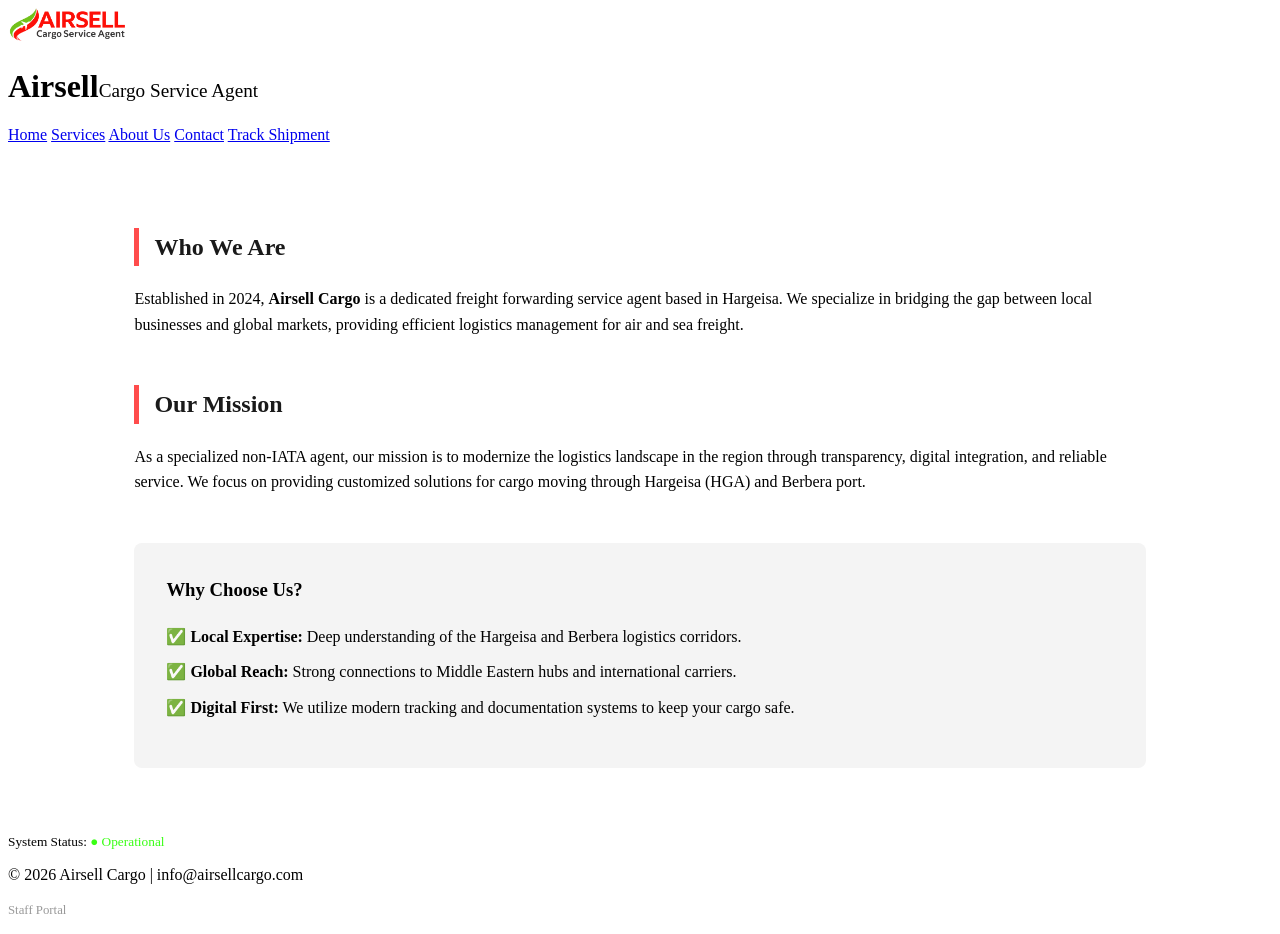
<file: about.html>
<!DOCTYPE html>
<html lang="en">
<head>
  <meta charset="UTF-8">
  <meta name="viewport" content="width=device-width, initial-scale=1.0">
  <title>About Us | Airsell Cargo</title>
  <link rel="stylesheet" href="style.css">
</head>
<body>
  <header>
    <div class="logo-area">
      <img src="logo.png" alt="Airsell Cargo Logo" width="120">
      <h1>Airsell<span style="font-weight: normal; font-size: 0.6em;">Cargo Service Agent</span></h1>
    </div>
    <nav>
      <a href="index.html">Home</a>
      <a href="services.html">Services</a>
      <a href="about.html">About Us</a>
      <a href="#contact">Contact</a>
      <a href="https://www.cargo.ethiopianairlines.com/" target="_blank" class="track-link">Track Shipment</a>
    </nav>
  </header>

  <section class="about-content" style="padding: 4em 10%; line-height: 1.6;">
    <h2 style="color: #1A1A1A; border-left: 5px solid #FF4C4C; padding-left: 15px;">Who We Are</h2>
    <p>Established in 2024, <strong>Airsell Cargo</strong> is a dedicated freight forwarding service agent based in Hargeisa. We specialize in bridging the gap between local businesses and global markets, providing efficient logistics management for air and sea freight.</p>

    <h2 style="color: #1A1A1A; border-left: 5px solid #FF4C4C; padding-left: 15px; margin-top: 2em;">Our Mission</h2>
    <p>As a specialized non-IATA agent, our mission is to modernize the logistics landscape in the region through transparency, digital integration, and reliable service. We focus on providing customized solutions for cargo moving through Hargeisa (HGA) and Berbera port.</p>

    <div style="background: #f4f4f4; padding: 2em; margin-top: 3em; border-radius: 8px;">
        <h3 style="margin-top: 0;">Why Choose Us?</h3>
        <ul style="list-style: none; padding: 0;">
            <li style="margin-bottom: 10px;">✅ <strong>Local Expertise:</strong> Deep understanding of the Hargeisa and Berbera logistics corridors.</li>
            <li style="margin-bottom: 10px;">✅ <strong>Global Reach:</strong> Strong connections to Middle Eastern hubs and international carriers.</li>
            <li style="margin-bottom: 10px;">✅ <strong>Digital First:</strong> We utilize modern tracking and documentation systems to keep your cargo safe.</li>
        </ul>
    </div>
  </section>

  <div class="system-status">
    <small>System Status: <span style="color: #39FF14;">● Operational</span></small>
  </div>

  <footer>
    <p>© 2026 Airsell Cargo | info@airsellcargo.com</p>
    <p><a href="https://github.com/Airsell-Cargo/airsell-web-portal/wiki" style="color: #999; text-decoration: none; font-size: 0.8em;">Staff Portal</a></p>
  </footer>
</body>
</html>
</file>
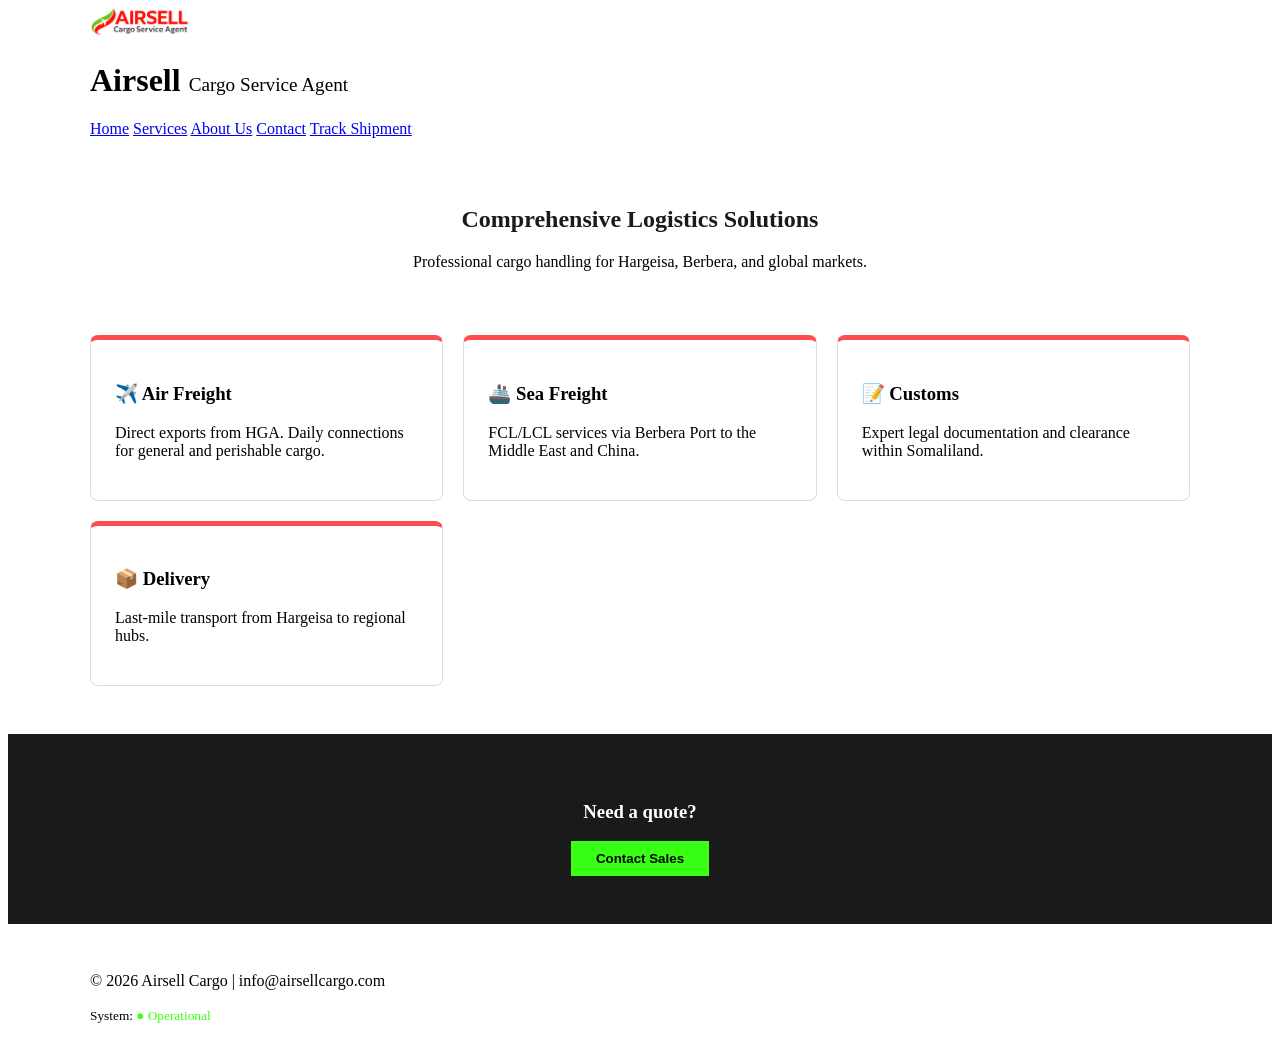
<file: services.html>
<!DOCTYPE html>
<html lang="en">
<head>
  <meta charset="UTF-8">
  <meta name="viewport" content="width=device-width, initial-scale=1.0">
  <title>Services | Airsell Cargo</title>
  <link rel="stylesheet" href="style.css">
  <style>
    /* Add this to keep the page size 'proper' */
    .container {
      max-width: 1100px;
      margin: 0 auto;
      padding: 0 20px;
    }
    .service-card {
      border: 1px solid #ddd;
      padding: 1.5rem;
      border-radius: 8px;
      border-top: 5px solid #FF4C4C;
      background: #fff;
    }
  </style>
</head>
<body>

  <header>
    <div class="logo-area container">
      <img src="logo.png" alt="Airsell Cargo Logo" width="100">
      <h1>Airsell <span style="font-weight: normal; font-size: 0.6em;">Cargo Service Agent</span></h1>
    </div>
    <nav class="container">
      <a href="index.html">Home</a>
      <a href="services.html">Services</a>
      <a href="about.html">About Us</a>
      <a href="#contact">Contact</a>
      <a href="https://www.cargo.ethiopianairlines.com/" target="_blank" class="track-link">Track Shipment</a>
    </nav>
  </header>

  <main class="container">
    <section style="text-align: center; padding: 3rem 0;">
      <h2 style="color: #1A1A1A;">Comprehensive Logistics Solutions</h2>
      <p>Professional cargo handling for Hargeisa, Berbera, and global markets.</p>
    </section>

    <section style="display: grid; grid-template-columns: repeat(auto-fit, minmax(280px, 1fr)); gap: 20px; padding-bottom: 3rem;">
      <div class="service-card">
        <h3>✈️ Air Freight</h3>
        <p>Direct exports from HGA. Daily connections for general and perishable cargo.</p>
      </div>
      <div class="service-card">
        <h3>🚢 Sea Freight</h3>
        <p>FCL/LCL services via Berbera Port to the Middle East and China.</p>
      </div>
      <div class="service-card">
        <h3>📝 Customs</h3>
        <p>Expert legal documentation and clearance within Somaliland.</p>
      </div>
      <div class="service-card">
        <h3>📦 Delivery</h3>
        <p>Last-mile transport from Hargeisa to regional hubs.</p>
      </div>
    </section>
  </main>

  <section style="text-align: center; padding: 3rem; background: #1A1A1A; color: white;">
    <h3>Need a quote?</h3>
    <button onclick="location.href='mailto:info@airsellcargo.com'" style="background: #39FF14; padding: 10px 25px; border: none; font-weight: bold; cursor: pointer;">Contact Sales</button>
  </section>

  <footer>
    <div class="container" style="padding: 2rem 0;">
      <p>© 2026 Airsell Cargo | info@airsellcargo.com</p>
      <div class="system-status" style="margin-top: 10px;">
        <small>System: <span style="color: #39FF14;">● Operational</span></small>
      </div>
    </div>
  </footer>

</body>
</html>
</file>
<file: style.css>
:root {
    --brand-red: #D32F2F;
    --brand-yellow: #FBC02D;
    --brand-green: #388E3C;
    --white: #FFFFFF;
    --text-dark: #2C3E50;
}

/* Header Container */
.main-header {
    background-color: var(--white);
    border-bottom: 4px solid var(--brand-red); /* Strong brand line */
    box-shadow: 0 2px 10px rgba(0,0,0,0.1);
    position: sticky;
    top: 0;
    z-index: 1000;
}

.header-container {
    display: flex;
    justify-content: space-between;
    align-items: center;
    max-width: 1200px;
    margin: 0 auto;
    padding: 15px 20px;
}

/* Logo Styling */
.logo__text {
    font-size: 1.6rem;
    font-weight: 800;
    color: var(--brand-red);
    text-transform: uppercase;
}

.logo__sub {
    font-size: 1.6rem;
    font-weight: 300;
    color: var(--text-dark);
}

/* Menu Layout */
.menu {
    display: flex;
    list-style: none;
    gap: 25px;
    margin: 0;
    padding: 0;
}

.menu__link {
    text-decoration: none;
    color: var(--text-dark);
    font-weight: 600;
    font-size: 0.95rem;
    transition: color 0.3s ease;
}

.menu__link:hover {
    color: var(--brand-red);
}

/* Action Button (Login) */
.menu__btn {
    text-decoration: none;
    background-color: var(--brand-red);
    color: var(--white);
    padding: 8px 18px;
    border-radius: 4px;
    font-weight: bold;
    border-bottom: 3px solid #b71c1c; /* Adds depth */
}
/* Hero Section Styling */
.hero {
    background: linear-gradient(rgba(44, 62, 80, 0.8), rgba(44, 62, 80, 0.8)), url('logistics-bg.jpg');
    background-size: cover;
    background-position: center;
    height: 60vh;
    display: flex;
    align-items: center;
    justify-content: center;
    text-align: center;
    color: white;
}

.hero__content h1 {
    font-size: 3rem;
    margin-bottom: 20px;
    border-bottom: 5px solid var(--brand-yellow); /* Your brand yellow */
    display: inline-block;
}

/* Quick Track Section */
.quick-track {
    background: white;
    max-width: 800px;
    margin: -50px auto 50px; /* Pulls it up into the hero section */
    padding: 30px;
    border-radius: 8px;
    box-shadow: 0 10px 30px rgba(0,0,0,0.1);
    text-align: center;
    position: relative;
    z-index: 10;
}

.track-box {
    display: flex;
    gap: 10px;
    margin-top: 20px;
}

.track-input {
    flex: 2;
    padding: 15px;
    border: 2px solid #eee;
    border-radius: 4px;
    font-size: 1rem;
}

.track-btn {
    flex: 1;
    background-color: var(--brand-red); /* Your brand red */
    color: white;
    border: none;
    border-radius: 4px;
    font-weight: bold;
    cursor: pointer;
}
.main-footer {
    background-color: #2C3E50; /* Professional Charcoal */
    color: #FFFFFF;
    padding: 50px 5% 20px;
    margin-top: 50px;
    border-top: 5px solid #FBC02D; /* Your branding yellow */
}

.footer-container {
    display: flex;
    justify-content: space-between;
    flex-wrap: wrap; /* Important for mobile devices */
    gap: 30px;
    max-width: 1200px;
    margin: 0 auto;
}

.footer-section {
    flex: 1;
    min-width: 250px;
}

.footer-section h4 {
    color: #FBC02D;
    margin-bottom: 20px;
    text-transform: uppercase;
    font-size: 0.9rem;
}

.footer-links {
    list-style: none;
    padding: 0;
}

.footer-links li {
    margin-bottom: 10px;
}

.footer-links a {
    color: #bdc3c7;
    text-decoration: none;
    transition: 0.3s;
}

.footer-links a:hover {
    color: #FFFFFF;
    padding-left: 5px; /* Subtle movement effect */
}

.footer-bottom {
    text-align: center;
    margin-top: 40px;
    padding-top: 20px;
    border-top: 1px solid #3e4f5f;
    font-size: 0.8rem;
    color: #bdc3c7;
}
.menu__btn:hover {
    background-color: #b71c1c;
    transform: translateY(-1px);
}
</file>
